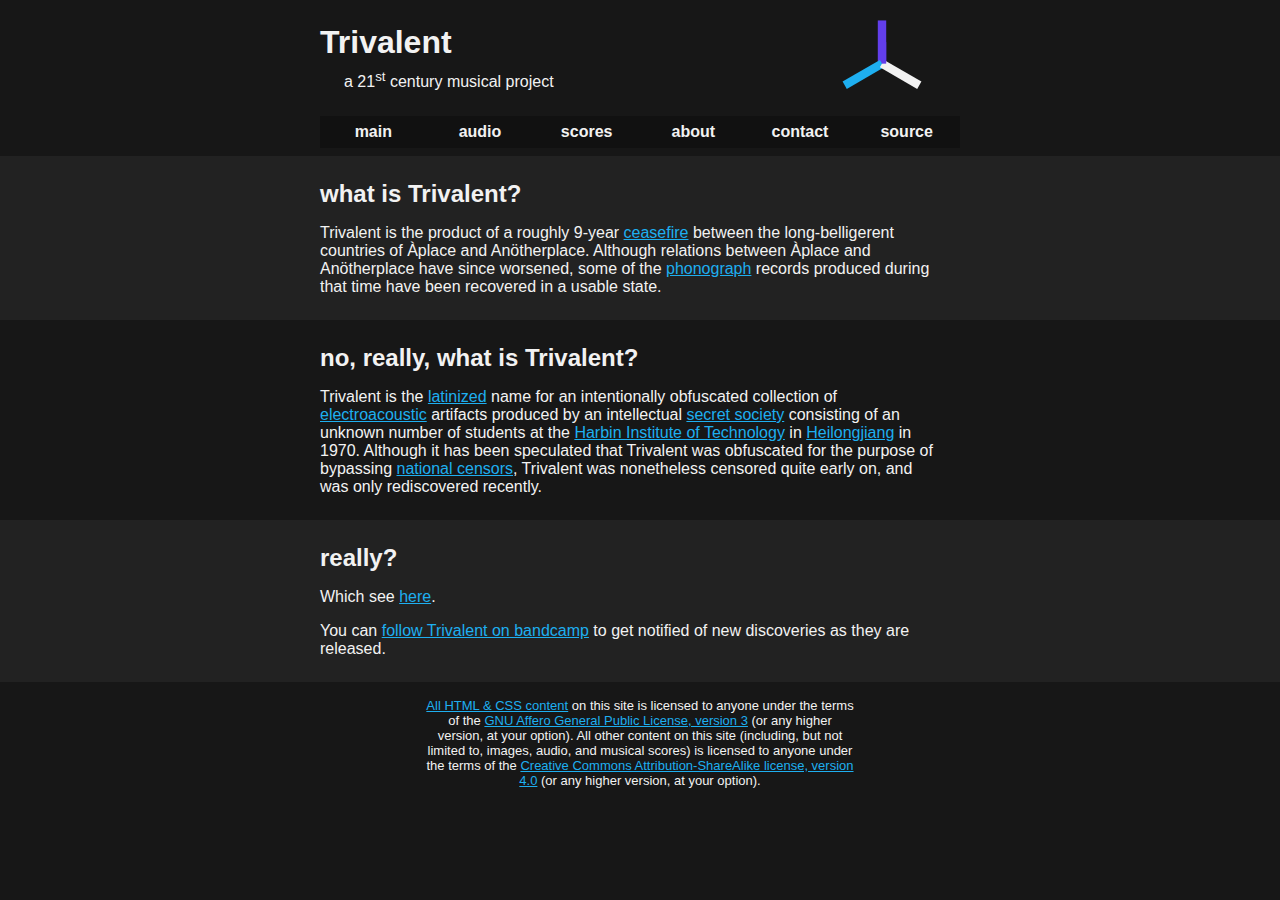
<file: index.html>
<!DOCTYPE html>
<!--
This file is part of trivalent_website.

trivalent_website is free software: you can redistribute it and/or modify it
under the terms of the GNU Affero General Public License as published by the
Free Software Foundation, either version 3 of the License, or (at your option)
any later version.

trivalent_website is distributed in the hope that it will be useful, but
WITHOUT ANY WARRANTY; without even the implied warranty of MERCHANTABILITY or
FITNESS FOR A PARTICULAR PURPOSE.  See the GNU Affero General Public License
for more details.

You should have received a copy of the GNU Affero General Public License along
with trivalent_website.  If not, see <https://www.gnu.org/licenses/>.
-->

<html dir="ltr" lang="en">
  <head>
    <meta charset="UTF-8" />
    <title>Trivalent</title>
    <meta name="viewport" content="width=device-width,initial-scale=1" />
    <meta name="description" content="home of the Trivalent musical project" />
    <meta name="theme-color" content="#171717" />

    <link href="./style.css" rel="stylesheet" />
    <link rel="icon" type="image/png" href="./img/favicon.png" />
  </head>

  <body>
    <div class="section">
      <div class="inner-section">
        <header id="main-header">
          <div id="header-div">
            <h1>Trivalent</h1>

            <p class="subheader">a 21<sup>st</sup> century musical project</p>
          </div>

          <div id="main-logo-container">
            <img
              src="./img/Trivalent_logo.svg"
              id="main-logo"
              alt="Trivalent logo"
              title="Trivalent logo; CC BY-SA 4.0+ licensed"
            />
          </div>
        </header>

        <nav>
          <ol class="navlist">
            <li><span class="non-link">main</span></li>
            <li><a href="./audio.html">audio</a></li>
            <li><a href="./scores.html">scores</a></li>
            <li><a href="./about.html">about</a></li>
            <li><a href="./contact.html">contact</a></li>
            <li>
              <a href="https://github.com/AugmentedFifth/trivalent_website"
                >source</a
              >
            </li>
          </ol>
        </nav>
      </div>
    </div>

    <main>
      <div class="section">
        <div class="inner-section">
          <h2>what is Trivalent?</h2>

          <p>
            Trivalent is the product of a roughly 9-year
            <a href="https://en.wikipedia.org/wiki/Ceasefire">ceasefire</a>
            between the long-belligerent countries of &Agrave;place and
            An&ouml;therplace. Although relations between &Agrave;place and
            An&ouml;therplace have since worsened, some of the
            <a href="https://en.wikipedia.org/wiki/Phonograph">phonograph</a>
            records produced during that time have been recovered in a usable
            state.
          </p>
        </div>
      </div>

      <div class="section">
        <div class="inner-section">
          <h2>no, really, what is Trivalent?</h2>

          <p>
            Trivalent is the
            <a href="https://en.wikipedia.org/wiki/Latinisation_of_names"
              >latinized</a
            >
            name for an intentionally obfuscated collection of
            <a href="https://en.wikipedia.org/wiki/Electroacoustic_music"
              >electroacoustic</a
            >
            artifacts produced by an intellectual
            <a href="https://en.wikipedia.org/wiki/Secret_society"
              >secret society</a
            >
            consisting of an unknown number of students at the
            <a
              href="https://en.wikipedia.org/wiki/Harbin_Institute_of_Technology"
              >Harbin Institute of Technology</a
            >
            in
            <a href="https://en.wikipedia.org/wiki/Heilongjiang"
              >Heilongjiang</a
            >
            in 1970. Although it has been speculated that Trivalent was
            obfuscated for the purpose of bypassing
            <a href="https://en.wikipedia.org/wiki/Political_censorship"
              >national censors</a
            >, Trivalent was nonetheless censored quite early on, and was only
            rediscovered recently.
          </p>
        </div>
      </div>

      <div class="section">
        <div class="inner-section">
          <h2>really?</h2>

          <p>Which see <a href="./about.html">here</a>.</p>

          <p>
            You can <a href="https://trivalent.bandcamp.com/follow_me">follow
            Trivalent on bandcamp</a> to get notified of new discoveries as
            they are released.
          </p>
        </div>
      </div>
    </main>

    <footer>
      <a href="https://github.com/AugmentedFifth/trivalent_website"
        >All HTML &amp; CSS content</a
      >
      on this site is licensed to anyone under the terms of the
      <a href="https://www.gnu.org/licenses/agpl-3.0.en.html"
        >GNU Affero General Public License, version 3</a
      >
      (or any higher version, at your option). All other content on this site
      (including, but not limited to, images, audio, and musical scores) is
      licensed to anyone under the terms of the
      <a href="https://creativecommons.org/licenses/by-sa/4.0/"
        >Creative Commons Attribution-ShareAlike license, version 4.0</a
      >
      (or any higher version, at your option).
    </footer>
  </body>
</html>
</file>
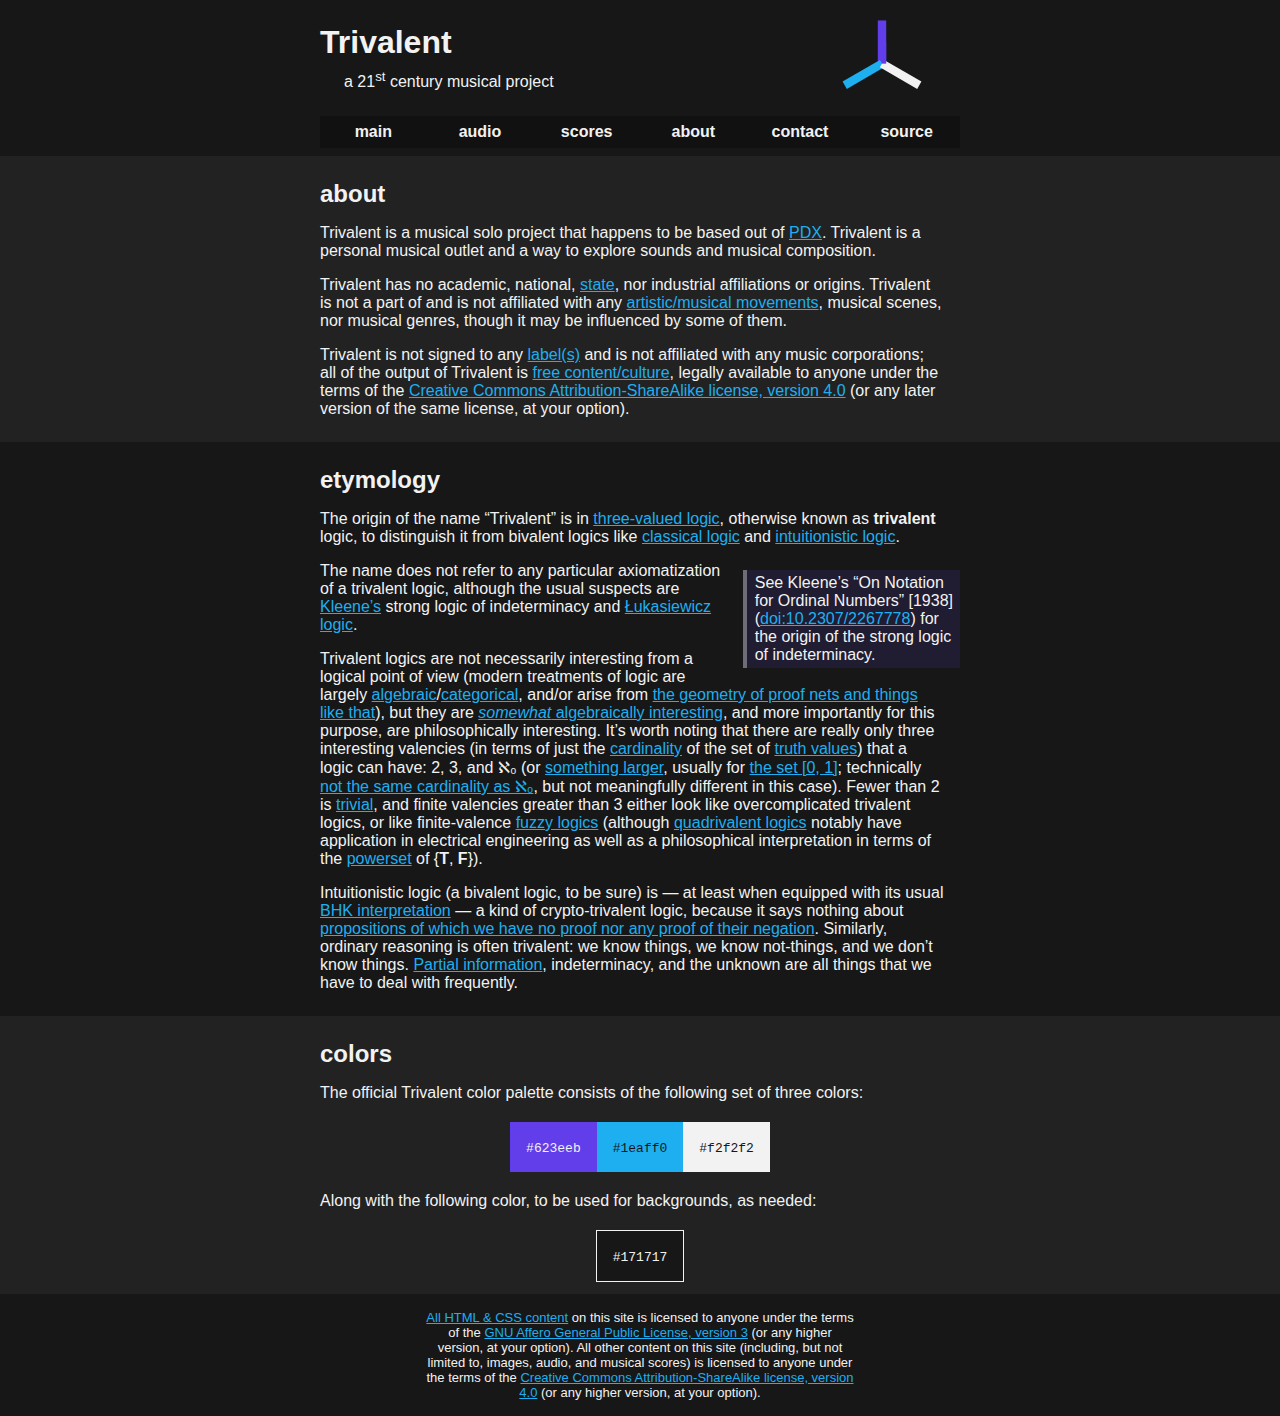
<file: about.html>
<!DOCTYPE html>
<!--
This file is part of trivalent_website.

trivalent_website is free software: you can redistribute it and/or modify it
under the terms of the GNU Affero General Public License as published by the
Free Software Foundation, either version 3 of the License, or (at your option)
any later version.

trivalent_website is distributed in the hope that it will be useful, but
WITHOUT ANY WARRANTY; without even the implied warranty of MERCHANTABILITY or
FITNESS FOR A PARTICULAR PURPOSE.  See the GNU Affero General Public License
for more details.

You should have received a copy of the GNU Affero General Public License along
with trivalent_website.  If not, see <https://www.gnu.org/licenses/>.
-->

<html dir="ltr" lang="en">
  <head>
    <meta charset="UTF-8" />
    <title>Trivalent | about</title>
    <meta name="viewport" content="width=device-width,initial-scale=1" />
    <meta
      name="description"
      content="home of the Trivalent musical project | about"
    />
    <meta name="theme-color" content="#171717" />

    <link href="./style.css" rel="stylesheet" />
    <link rel="icon" type="image/png" href="./img/favicon.png" />
  </head>

  <body>
    <div class="section">
      <div class="inner-section">
        <header id="main-header">
          <div id="header-div">
            <h1>Trivalent</h1>

            <p class="subheader">a 21<sup>st</sup> century musical project</p>
          </div>

          <div id="main-logo-container">
            <img
              src="./img/Trivalent_logo.svg"
              id="main-logo"
              alt="Trivalent logo"
              title="Trivalent logo; CC BY-SA 4.0+ licensed"
            />
          </div>
        </header>

        <nav>
          <ol class="navlist">
            <li><a href="./index.html">main</a></li>
            <li><a href="./audio.html">audio</a></li>
            <li><a href="./scores.html">scores</a></li>
            <li><span class="non-link">about</span></li>
            <li><a href="./contact.html">contact</a></li>
            <li>
              <a href="https://github.com/AugmentedFifth/trivalent_website"
                >source</a
              >
            </li>
          </ol>
        </nav>
      </div>
    </div>

    <main>
      <div class="section">
        <div class="inner-section">
          <h2>about</h2>

          <p>
            Trivalent is a musical solo project that happens to be based out of
            <a href="https://en.wikipedia.org/wiki/Portland,_Oregon">PDX</a>.
            Trivalent is a personal musical outlet and a way to explore sounds
            and musical composition.
          </p>

          <p>
            Trivalent has no academic, national,
            <a href="https://en.wikipedia.org/wiki/State_(polity)">state</a>,
            nor industrial affiliations or origins. Trivalent is not a part of
            and is not affiliated with any
            <a href="https://en.wikipedia.org/wiki/Art_movement"
              >artistic/musical movements</a
            >, musical scenes, nor musical genres, though it may be influenced
            by some of them.
          </p>

          <p>
            Trivalent is not signed to any
            <a href="https://en.wikipedia.org/wiki/Record_label">label(s)</a>
            and is not affiliated with any music corporations; all of the output
            of Trivalent is
            <a href="https://en.wikipedia.org/wiki/Free_content"
              >free content/culture</a
            >, legally available to anyone under the terms of the
            <a href="https://creativecommons.org/licenses/by-sa/4.0/"
              >Creative Commons Attribution-ShareAlike license, version 4.0</a
            >
            (or any later version of the same license, at your option).
          </p>
        </div>
      </div>

      <div class="section">
        <div class="inner-section">
          <h2>etymology</h2>

          <p>
            The origin of the name &ldquo;Trivalent&rdquo; is in
            <a href="https://en.wikipedia.org/wiki/Three-valued_logic"
              >three-valued logic</a
            >, otherwise known as <strong>trivalent</strong> logic, to
            distinguish it from bivalent logics like
            <a href="https://en.wikipedia.org/wiki/Classical_logic"
              >classical logic</a
            >
            and
            <a href="https://en.wikipedia.org/wiki/Intuitionistic_logic"
              >intuitionistic logic</a
            >.
          </p>
          <aside>
            <p>
              See Kleene&rsquo;s &ldquo;On Notation for Ordinal Numbers&rdquo;
              [1938] (<a href="https://doi.org/10.2307/2267778"
                >doi:10.2307/2267778</a
              >) for the origin of the strong logic of indeterminacy.
            </p>
          </aside>
          <p>
            The name does not refer to any particular axiomatization of a
            trivalent logic, although the usual suspects are
            <a href="https://en.wikipedia.org/wiki/Stephen_Cole_Kleene"
              >Kleene&rsquo;s</a
            >
            strong logic of indeterminacy and
            <a href="https://en.wikipedia.org/wiki/%C5%81ukasiewicz_logic"
              >&#x141;ukasiewicz logic</a
            >.
          </p>

          <p>
            Trivalent logics are not necessarily interesting from a logical
            point of view (modern treatments of logic are largely
            <a href="https://en.wikipedia.org/wiki/Algebraic_structure"
              >algebraic</a
            >/<a href="https://en.wikipedia.org/wiki/Category_theory"
              >categorical</a
            >, and/or arise from
            <a href="https://doi.org/10.1017/S096012950100336X"
              >the geometry of proof nets and things like that</a
            >), but they are
            <a
              href="https://en.wikipedia.org/wiki/De_Morgan_algebra#Kleene_algebra"
              ><em>somewhat</em> algebraically interesting</a
            >, and more importantly for this purpose, are philosophically
            interesting. It&rsquo;s worth noting that there are really only
            three interesting valencies (in terms of just the
            <a href="https://en.wikipedia.org/wiki/Cardinality">cardinality</a>
            of the set of
            <a href="https://en.wikipedia.org/wiki/Truth_value">truth values</a
            >) that a logic can have: 2, 3, and &#x2135;&#x2080; (or
            <a href="https://en.wikipedia.org/wiki/Cardinality_of_the_continuum"
              >something larger</a
            >, usually for
            <a href="https://en.wikipedia.org/wiki/Interval_(mathematics)"
              >the set [0,&nbsp;1]</a
            >; technically
            <a href="https://en.wikipedia.org/wiki/Cantor%27s_diagonal_argument"
              >not the same cardinality as &#x2135;&#x2080;</a
            >, but not meaningfully different in this case). Fewer than 2 is
            <a href="https://en.wikipedia.org/wiki/Trivialism">trivial</a>, and
            finite valencies greater than 3 either look like overcomplicated
            trivalent logics, or like finite-valence
            <a href="https://en.wikipedia.org/wiki/Fuzzy_logic">fuzzy logics</a>
            (although
            <a href="https://en.wikipedia.org/wiki/Four-valued_logic"
              >quadrivalent logics</a
            >
            notably have application in electrical engineering as well as a
            philosophical interpretation in terms of the
            <a href="https://en.wikipedia.org/wiki/Power_set">powerset</a> of
            {<b>T</b>,&nbsp;<b>F</b>}).
          </p>

          <p>
            Intuitionistic logic (a bivalent logic, to be sure) is &mdash; at
            least when equipped with its usual
            <a
              href="https://en.wikipedia.org/wiki/Brouwer%E2%80%93Heyting%E2%80%93Kolmogorov_interpretation"
              >BHK interpretation</a
            >
            &mdash; a kind of crypto-trivalent logic, because it says nothing
            about
            <a href="https://en.wikipedia.org/wiki/Law_of_excluded_middle"
              >propositions of which we have no proof nor any proof of their
              negation</a
            >. Similarly, ordinary reasoning is often trivalent: we know things,
            we know not-things, and we don&rsquo;t know things.
            <a href="https://en.wikipedia.org/wiki/Complete_information"
              >Partial information</a
            >, indeterminacy, and the unknown are all things that we have to
            deal with frequently.
          </p>
        </div>
      </div>

      <div class="section">
        <div class="inner-section">
          <h2>colors</h2>

          <p>
            The official Trivalent color palette consists of the following set
            of three colors:
          </p>

          <ul class="swatch-list">
            <li>
              <div id="swatch-1" class="swatch">
                <code>#623eeb</code>
              </div>
            </li>
            <li>
              <div id="swatch-2" class="swatch">
                <code>#1eaff0</code>
              </div>
            </li>
            <li>
              <div id="swatch-3" class="swatch">
                <code>#f2f2f2</code>
              </div>
            </li>
          </ul>

          <p>
            Along with the following color, to be used for backgrounds, as
            needed:
          </p>

          <ul class="swatch-list">
            <li>
              <div id="swatch-4" class="swatch">
                <code>#171717</code>
              </div>
            </li>
          </ul>
        </div>
      </div>
    </main>

    <footer>
      <a href="https://github.com/AugmentedFifth/trivalent_website"
        >All HTML &amp; CSS content</a
      >
      on this site is licensed to anyone under the terms of the
      <a href="https://www.gnu.org/licenses/agpl-3.0.en.html"
        >GNU Affero General Public License, version 3</a
      >
      (or any higher version, at your option). All other content on this site
      (including, but not limited to, images, audio, and musical scores) is
      licensed to anyone under the terms of the
      <a href="https://creativecommons.org/licenses/by-sa/4.0/"
        >Creative Commons Attribution-ShareAlike license, version 4.0</a
      >
      (or any higher version, at your option).
    </footer>
  </body>
</html>
</file>
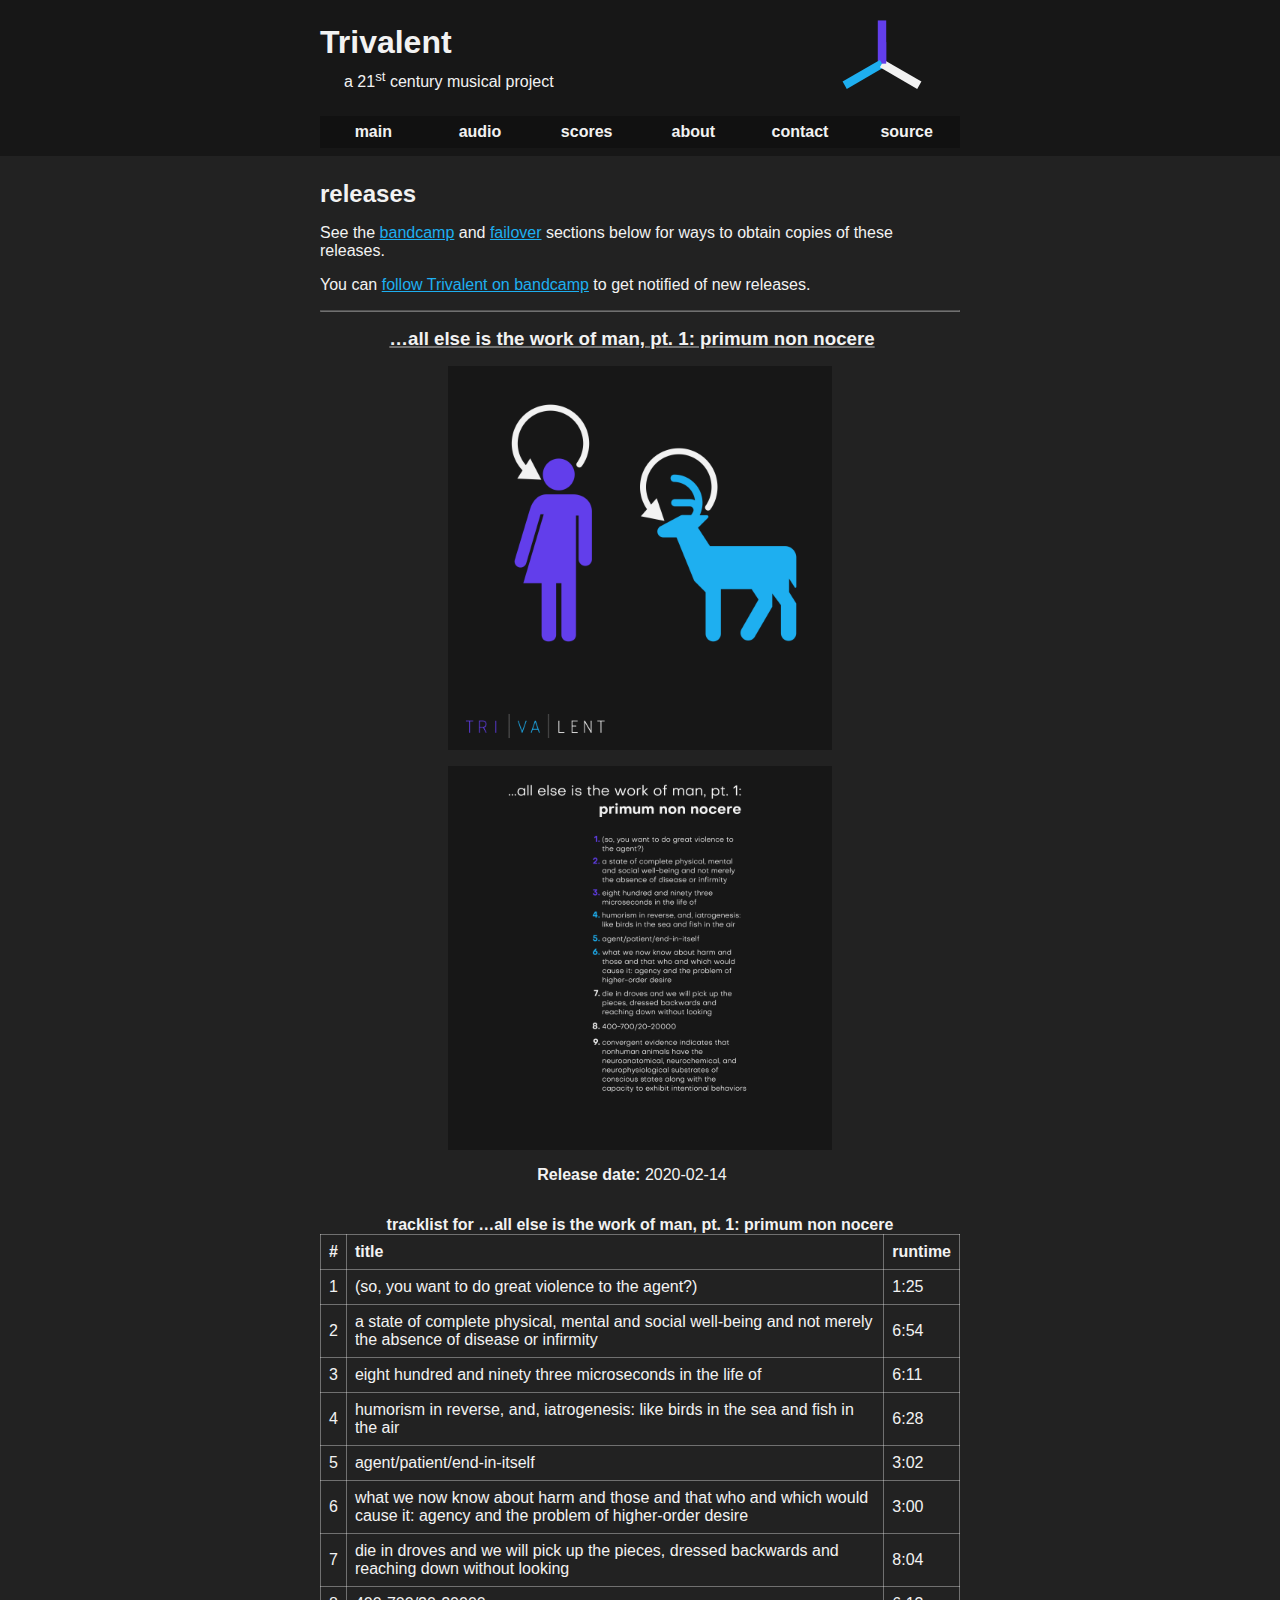
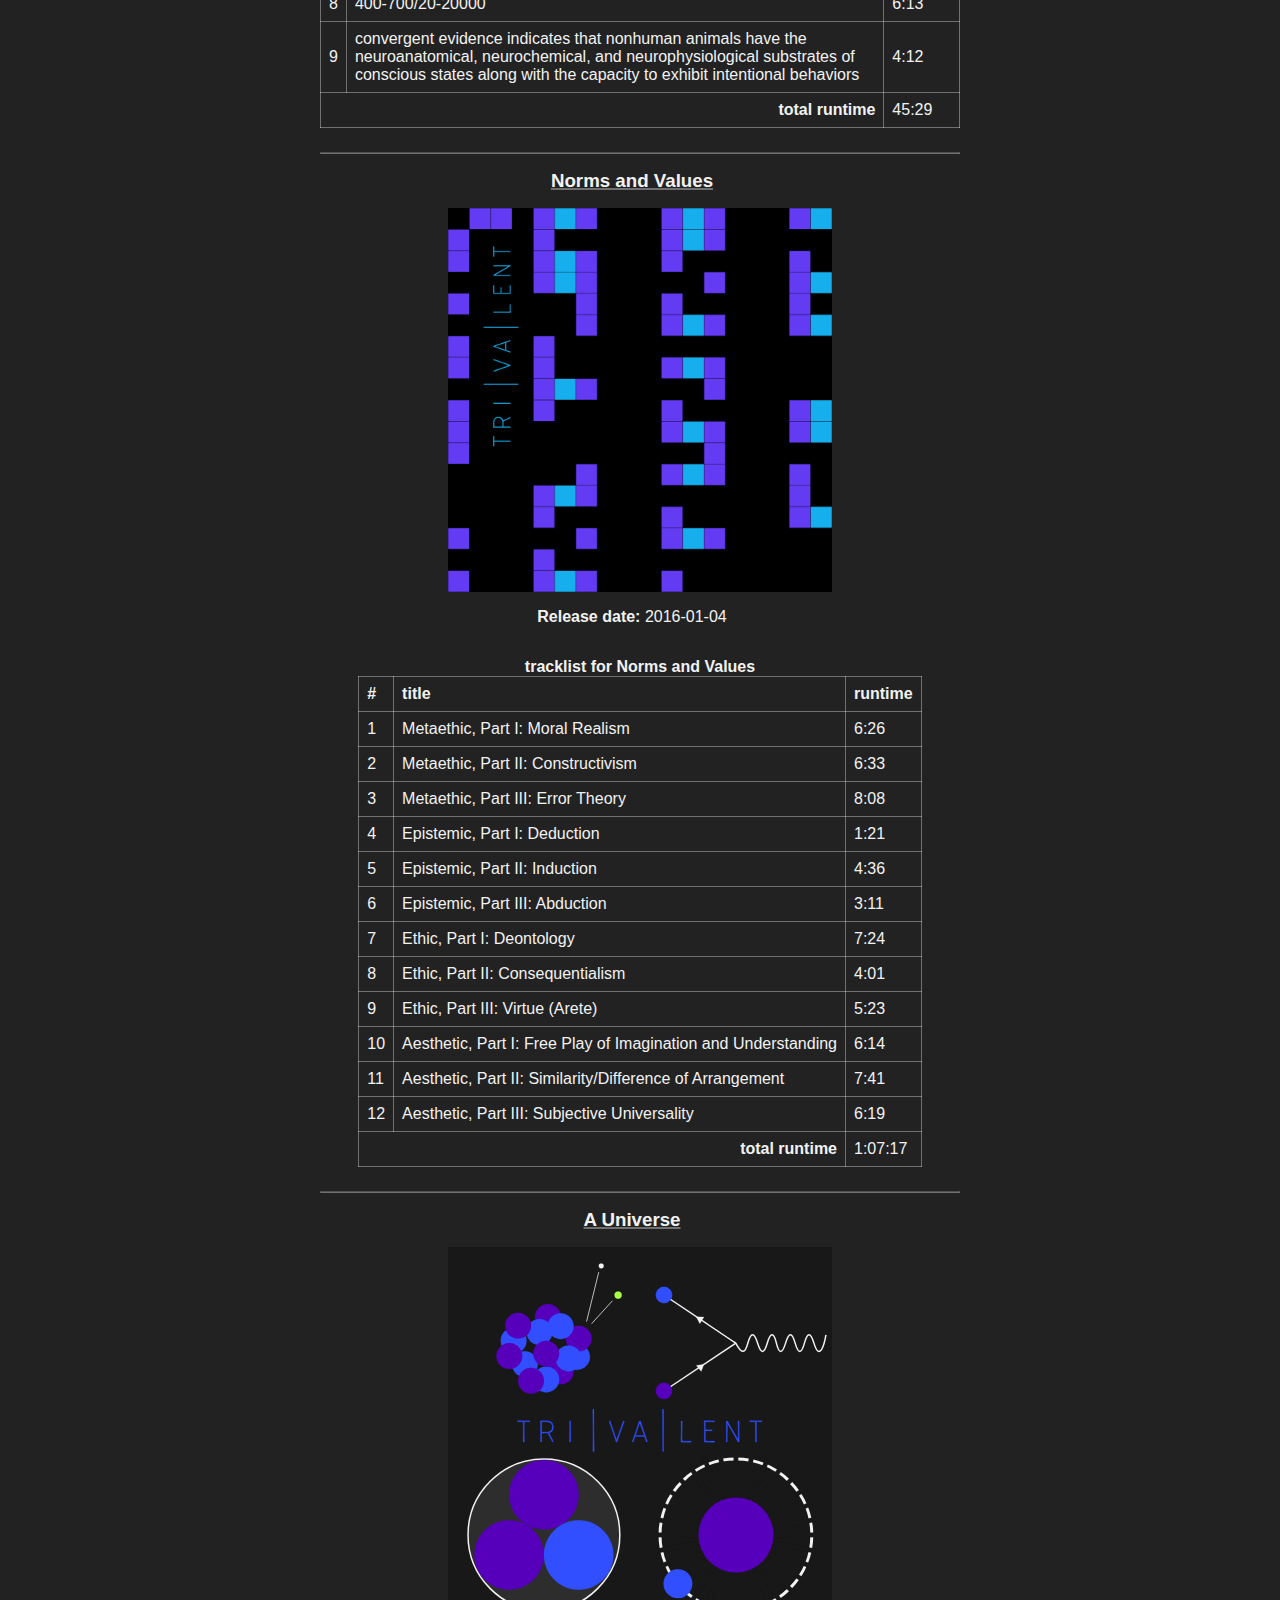
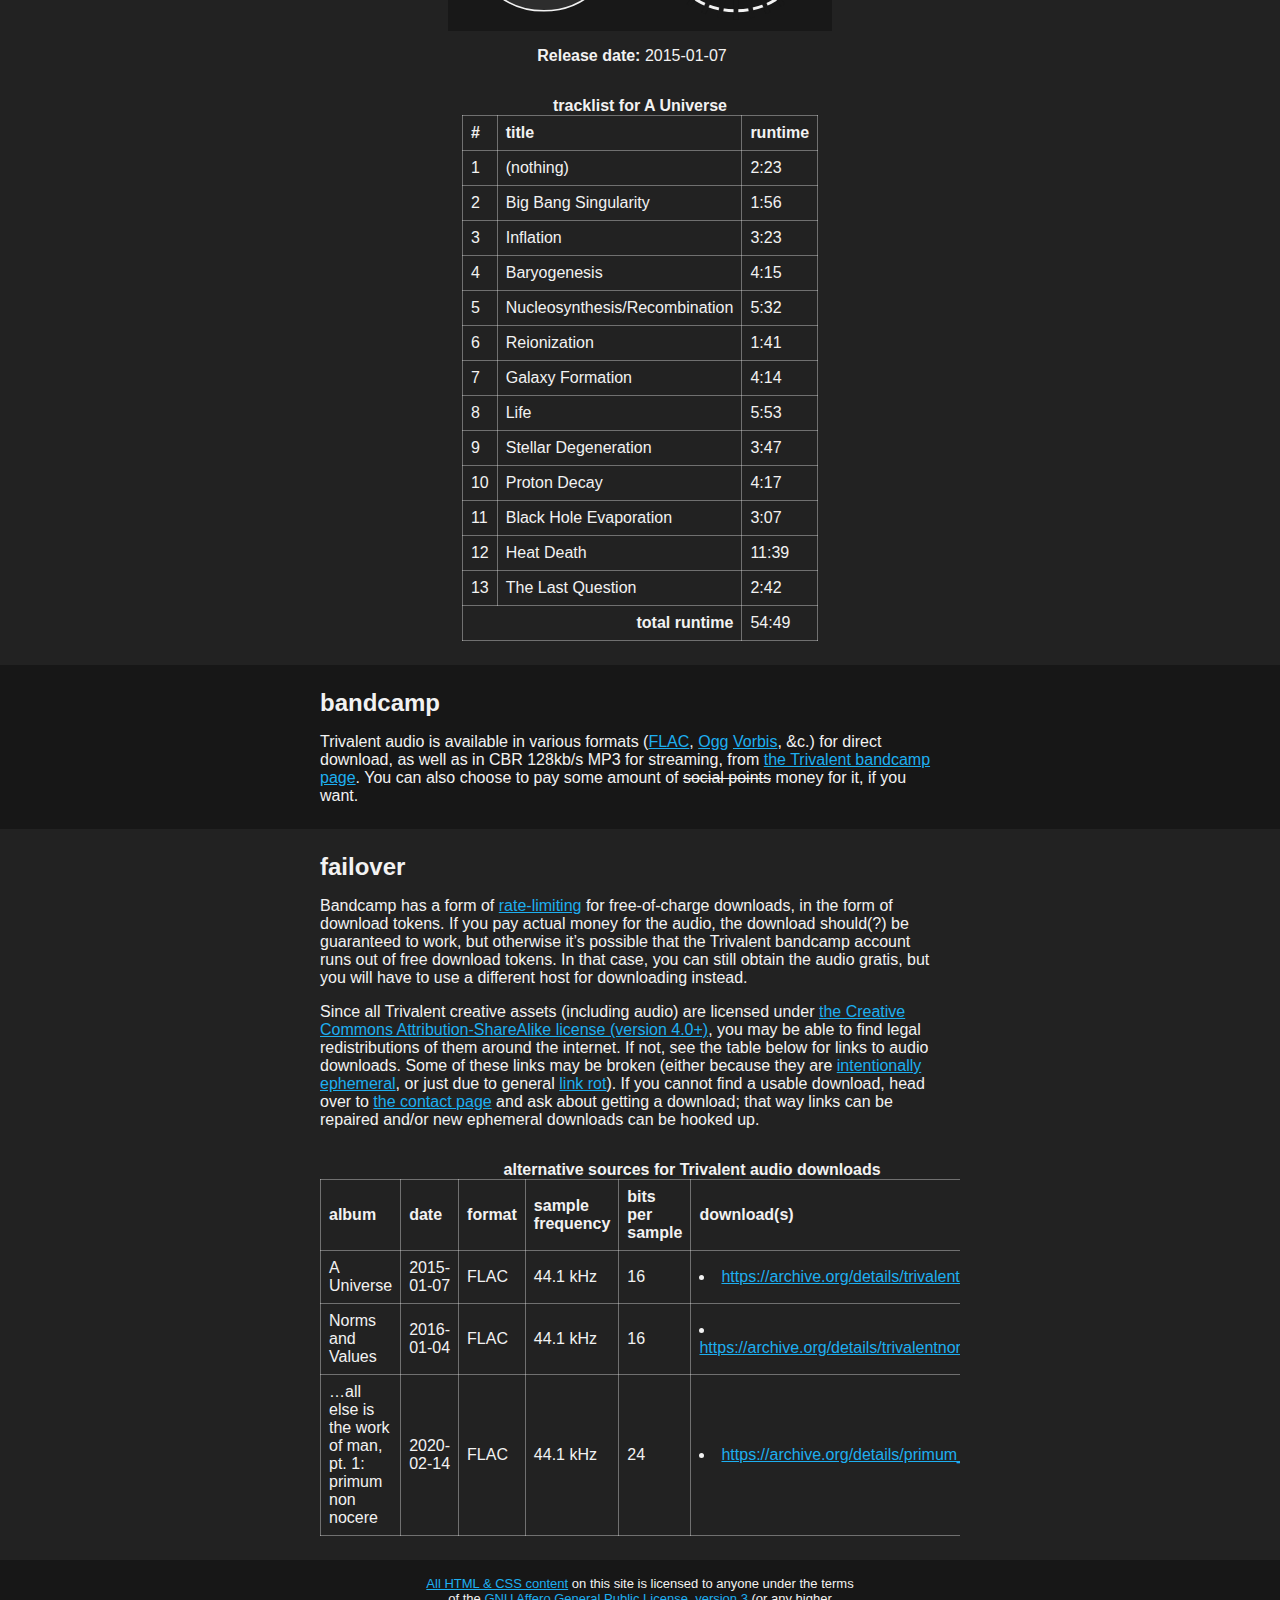
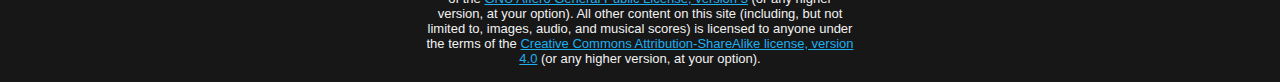
<file: audio.html>
<!DOCTYPE html>
<!--
This file is part of trivalent_website.

trivalent_website is free software: you can redistribute it and/or modify it
under the terms of the GNU Affero General Public License as published by the
Free Software Foundation, either version 3 of the License, or (at your option)
any later version.

trivalent_website is distributed in the hope that it will be useful, but
WITHOUT ANY WARRANTY; without even the implied warranty of MERCHANTABILITY or
FITNESS FOR A PARTICULAR PURPOSE.  See the GNU Affero General Public License
for more details.

You should have received a copy of the GNU Affero General Public License along
with trivalent_website.  If not, see <https://www.gnu.org/licenses/>.
-->

<html dir="ltr" lang="en">
  <head>
    <meta charset="UTF-8" />
    <title>Trivalent | audio</title>
    <meta name="viewport" content="width=device-width,initial-scale=1" />
    <meta
      name="description"
      content="home of the Trivalent musical project | audio"
    />
    <meta name="theme-color" content="#171717" />

    <link href="./style.css" rel="stylesheet" />
    <link rel="icon" type="image/png" href="./img/favicon.png" />
  </head>

  <body>
    <div class="section">
      <div class="inner-section">
        <header id="main-header">
          <div id="header-div">
            <h1>Trivalent</h1>

            <p class="subheader">a 21<sup>st</sup> century musical project</p>
          </div>

          <div id="main-logo-container">
            <img
              src="./img/Trivalent_logo.svg"
              id="main-logo"
              alt="Trivalent logo"
              title="Trivalent logo; CC BY-SA 4.0+ licensed"
            />
          </div>
        </header>

        <nav>
          <ol class="navlist">
            <li><a href="./index.html">main</a></li>
            <li><span class="non-link">audio</span></li>
            <li><a href="./scores.html">scores</a></li>
            <li><a href="./about.html">about</a></li>
            <li><a href="./contact.html">contact</a></li>
            <li>
              <a href="https://github.com/AugmentedFifth/trivalent_website"
                >source</a
              >
            </li>
          </ol>
        </nav>
      </div>
    </div>

    <main>
      <div class="section">
        <div class="inner-section">
          <h2>releases</h2>

          <p>
            See the <a href="#bandcamp">bandcamp</a> and
            <a href="#failover">failover</a> sections below for ways to obtain
            copies of these releases.
          </p>

          <p>
            You can
            <a href="https://trivalent.bandcamp.com/follow_me"
              >follow Trivalent on bandcamp</a
            >
            to get notified of new releases.
          </p>

          <hr />

          <h3 class="text-centering">
            &hellip;all else is the work of man, pt. 1: primum non nocere
          </h3>

          <div class="centering flex-vert">
            <img
              src="./img/primum_non_nocere.png"
              class="album-art"
              alt="…all else is the work of man, pt. 1: primum non nocere cover art (obverse)"
              title="…all else is the work of man, pt. 1: primum non nocere cover art (obverse); CC BY-SA 4.0+ licensed"
            />

            <img
              src="./img/primum_non_nocere-reverse.png"
              class="album-art"
              alt="…all else is the work of man, pt. 1: primum non nocere cover art (reverse)"
              title="…all else is the work of man, pt. 1: primum non nocere cover art (reverse); CC BY-SA 4.0+ licensed"
            />

            <p><strong>Release date:</strong> 2020-02-14</p>

            <div class="table-wrapper">
              <table>
                <caption>
                  tracklist for …all else is the work of man, pt. 1: primum non
                  nocere
                </caption>

                <thead>
                  <tr>
                    <th scope="col">#</th>
                    <th scope="col">title</th>
                    <th scope="col">runtime</th>
                  </tr>
                </thead>

                <tbody>
                  <tr>
                    <td>1</td>
                    <td>(so, you want to do great violence to the agent?)</td>
                    <td>1:25</td>
                  </tr>
                  <tr>
                    <td>2</td>
                    <td>
                      a state of complete physical, mental and social well-being
                      and not merely the absence of disease or infirmity
                    </td>
                    <td>6:54</td>
                  </tr>
                  <tr>
                    <td>3</td>
                    <td>
                      eight hundred and ninety three microseconds in the life of
                    </td>
                    <td>6:11</td>
                  </tr>
                  <tr>
                    <td>4</td>
                    <td>
                      humorism in reverse, and, iatrogenesis: like birds in the
                      sea and fish in the air
                    </td>
                    <td>6:28</td>
                  </tr>
                  <tr>
                    <td>5</td>
                    <td>agent/patient/end-in-itself</td>
                    <td>3:02</td>
                  </tr>
                  <tr>
                    <td>6</td>
                    <td>
                      what we now know about harm and those and that who and
                      which would cause it: agency and the problem of
                      higher-order desire
                    </td>
                    <td>3:00</td>
                  </tr>
                  <tr>
                    <td>7</td>
                    <td>
                      die in droves and we will pick up the pieces, dressed
                      backwards and reaching down without looking
                    </td>
                    <td>8:04</td>
                  </tr>
                  <tr>
                    <td>8</td>
                    <td>400-700/20-20000</td>
                    <td>6:13</td>
                  </tr>
                  <tr>
                    <td>9</td>
                    <td>
                      convergent evidence indicates that nonhuman animals have
                      the neuroanatomical, neurochemical, and neurophysiological
                      substrates of conscious states along with the capacity to
                      exhibit intentional behaviors
                    </td>
                    <td>4:12</td>
                  </tr>
                </tbody>

                <tfoot>
                  <tr>
                    <th scope="row" colspan="2" class="total">total runtime</th>
                    <td>45:29</td>
                  </tr>
                </tfoot>
              </table>
            </div>
          </div>

          <hr />

          <h3 class="text-centering">Norms and Values</h3>

          <div class="centering flex-vert">
            <img
              src="./img/Norms_and_Values.png"
              class="album-art"
              alt="Norms and Values cover art"
              title="Norms and Values cover art; CC BY-SA 4.0+ licensed"
            />

            <p><strong>Release date:</strong> 2016-01-04</p>

            <div class="table-wrapper">
              <table>
                <caption>
                  tracklist for Norms and Values
                </caption>

                <thead>
                  <tr>
                    <th scope="col">#</th>
                    <th scope="col">title</th>
                    <th scope="col">runtime</th>
                  </tr>
                </thead>

                <tbody>
                  <tr>
                    <td>1</td>
                    <td>Metaethic, Part I: Moral Realism</td>
                    <td>6:26</td>
                  </tr>
                  <tr>
                    <td>2</td>
                    <td>Metaethic, Part II: Constructivism</td>
                    <td>6:33</td>
                  </tr>
                  <tr>
                    <td>3</td>
                    <td>Metaethic, Part III: Error Theory</td>
                    <td>8:08</td>
                  </tr>
                  <tr>
                    <td>4</td>
                    <td>Epistemic, Part I: Deduction</td>
                    <td>1:21</td>
                  </tr>
                  <tr>
                    <td>5</td>
                    <td>Epistemic, Part II: Induction</td>
                    <td>4:36</td>
                  </tr>
                  <tr>
                    <td>6</td>
                    <td>Epistemic, Part III: Abduction</td>
                    <td>3:11</td>
                  </tr>
                  <tr>
                    <td>7</td>
                    <td>Ethic, Part I: Deontology</td>
                    <td>7:24</td>
                  </tr>
                  <tr>
                    <td>8</td>
                    <td>Ethic, Part II: Consequentialism</td>
                    <td>4:01</td>
                  </tr>
                  <tr>
                    <td>9</td>
                    <td>Ethic, Part III: Virtue (Arete)</td>
                    <td>5:23</td>
                  </tr>
                  <tr>
                    <td>10</td>
                    <td>
                      Aesthetic, Part I: Free Play of Imagination and
                      Understanding
                    </td>
                    <td>6:14</td>
                  </tr>
                  <tr>
                    <td>11</td>
                    <td>
                      Aesthetic, Part II: Similarity/Difference of Arrangement
                    </td>
                    <td>7:41</td>
                  </tr>
                  <tr>
                    <td>12</td>
                    <td>Aesthetic, Part III: Subjective Universality</td>
                    <td>6:19</td>
                  </tr>
                </tbody>

                <tfoot>
                  <tr>
                    <th scope="row" colspan="2" class="total">total runtime</th>
                    <td>1:07:17</td>
                  </tr>
                </tfoot>
              </table>
            </div>
          </div>

          <hr />

          <h3 class="text-centering">A Universe</h3>

          <div class="centering flex-vert">
            <img
              src="./img/A_Universe.svg"
              class="album-art"
              alt="A Universe cover art"
              title="A Universe cover art; CC BY-SA 4.0+ licensed"
            />

            <p><strong>Release date:</strong> 2015-01-07</p>

            <div class="table-wrapper">
              <table>
                <caption>
                  tracklist for A Universe
                </caption>

                <thead>
                  <tr>
                    <th scope="col">#</th>
                    <th scope="col">title</th>
                    <th scope="col">runtime</th>
                  </tr>
                </thead>

                <tbody>
                  <tr>
                    <td>1</td>
                    <td>(nothing)</td>
                    <td>2:23</td>
                  </tr>
                  <tr>
                    <td>2</td>
                    <td>Big Bang Singularity</td>
                    <td>1:56</td>
                  </tr>
                  <tr>
                    <td>3</td>
                    <td>Inflation</td>
                    <td>3:23</td>
                  </tr>
                  <tr>
                    <td>4</td>
                    <td>Baryogenesis</td>
                    <td>4:15</td>
                  </tr>
                  <tr>
                    <td>5</td>
                    <td>Nucleosynthesis/Recombination</td>
                    <td>5:32</td>
                  </tr>
                  <tr>
                    <td>6</td>
                    <td>Reionization</td>
                    <td>1:41</td>
                  </tr>
                  <tr>
                    <td>7</td>
                    <td>Galaxy Formation</td>
                    <td>4:14</td>
                  </tr>
                  <tr>
                    <td>8</td>
                    <td>Life</td>
                    <td>5:53</td>
                  </tr>
                  <tr>
                    <td>9</td>
                    <td>Stellar Degeneration</td>
                    <td>3:47</td>
                  </tr>
                  <tr>
                    <td>10</td>
                    <td>Proton Decay</td>
                    <td>4:17</td>
                  </tr>
                  <tr>
                    <td>11</td>
                    <td>Black Hole Evaporation</td>
                    <td>3:07</td>
                  </tr>
                  <tr>
                    <td>12</td>
                    <td>Heat Death</td>
                    <td>11:39</td>
                  </tr>
                  <tr>
                    <td>13</td>
                    <td>The Last Question</td>
                    <td>2:42</td>
                  </tr>
                </tbody>

                <tfoot>
                  <tr>
                    <th scope="row" colspan="2" class="total">total runtime</th>
                    <td>54:49</td>
                  </tr>
                </tfoot>
              </table>
            </div>
          </div>
        </div>
      </div>

      <div class="section">
        <div class="inner-section">
          <h2 id="bandcamp">bandcamp</h2>

          <p>
            Trivalent audio is available in various formats (<a
              href="https://en.wikipedia.org/wiki/FLAC"
              >FLAC</a
            >, <a href="https://en.wikipedia.org/wiki/Ogg">Ogg</a>
            <a href="https://en.wikipedia.org/wiki/Vorbis">Vorbis</a>, &amp;c.)
            for direct download, as well as in CBR 128kb/s MP3 for streaming,
            from
            <a href="https://trivalent.bandcamp.com/"
              >the Trivalent bandcamp page</a
            >. You can also choose to pay some amount of
            <del>social points</del> money for it, if you want.
          </p>
        </div>
      </div>

      <div class="section">
        <div class="inner-section">
          <h2 id="failover">failover</h2>

          <p>
            Bandcamp has a form of
            <a href="https://en.wikipedia.org/wiki/Rate_limiting"
              >rate-limiting</a
            >
            for free-of-charge downloads, in the form of download tokens. If you
            pay actual money for the audio, the download should(?) be guaranteed
            to work, but otherwise it&rsquo;s possible that the Trivalent
            bandcamp account runs out of free download tokens. In that case, you
            can still obtain the audio gratis, but you will have to use a
            different host for downloading instead.
          </p>

          <p>
            Since all Trivalent creative assets (including audio) are licensed
            under
            <a href="https://creativecommons.org/licenses/by-sa/4.0/"
              >the Creative Commons Attribution-ShareAlike license (version
              4.0+)</a
            >, you may be able to find legal redistributions of them around the
            internet. If not, see the table below for links to audio downloads.
            Some of these links may be broken (either because they are
            <a href="https://en.wikipedia.org/wiki/Self-destruct#Data_storage"
              >intentionally ephemeral</a
            >, or just due to general
            <a href="https://en.wikipedia.org/wiki/Link_rot">link rot</a>). If
            you cannot find a usable download, head over to
            <a href="./contact.html">the contact page</a> and ask about getting
            a download; that way links can be repaired and/or new ephemeral
            downloads can be hooked up.
          </p>

          <div class="table-wrapper">
            <table>
              <caption>
                alternative sources for Trivalent audio downloads
              </caption>

              <thead>
                <tr>
                  <th scope="col">album</th>
                  <th scope="col">date</th>
                  <th scope="col">format</th>
                  <th scope="col">sample frequency</th>
                  <th scope="col">bits per sample</th>
                  <th scope="col">download(s)</th>
                </tr>
              </thead>

              <tbody>
                <tr>
                  <td>A Universe</td>
                  <td>2015-01-07</td>
                  <td>FLAC</td>
                  <td>44.1 kHz</td>
                  <td>16</td>
                  <td>
                    <ul>
                      <li>
                        <a href="https://archive.org/details/trivalentauniverse"
                          >https://archive.org/details/trivalentauniverse</a
                        >
                      </li>
                    </ul>
                  </td>
                </tr>
                <tr>
                  <td>Norms and Values</td>
                  <td>2016-01-04</td>
                  <td>FLAC</td>
                  <td>44.1 kHz</td>
                  <td>16</td>
                  <td>
                    <ul>
                      <li>
                        <a
                          href="https://archive.org/details/trivalentnormsandvalues"
                          >https://archive.org/details/trivalentnormsandvalues</a
                        >
                      </li>
                    </ul>
                  </td>
                </tr>
                <tr>
                  <td>
                    …all else is the work of man, pt. 1: primum non nocere
                  </td>
                  <td>2020-02-14</td>
                  <td>FLAC</td>
                  <td>44.1 kHz</td>
                  <td>24</td>
                  <td>
                    <ul>
                      <li>
                        <a href="https://archive.org/details/primum_non_nocere"
                          >https://archive.org/details/primum_non_nocere</a
                        >
                      </li>
                    </ul>
                  </td>
                </tr>
              </tbody>
            </table>
          </div>
        </div>
      </div>
    </main>

    <footer>
      <a href="https://github.com/AugmentedFifth/trivalent_website"
        >All HTML &amp; CSS content</a
      >
      on this site is licensed to anyone under the terms of the
      <a href="https://www.gnu.org/licenses/agpl-3.0.en.html"
        >GNU Affero General Public License, version 3</a
      >
      (or any higher version, at your option). All other content on this site
      (including, but not limited to, images, audio, and musical scores) is
      licensed to anyone under the terms of the
      <a href="https://creativecommons.org/licenses/by-sa/4.0/"
        >Creative Commons Attribution-ShareAlike license, version 4.0</a
      >
      (or any higher version, at your option).
    </footer>
  </body>
</html>
</file>
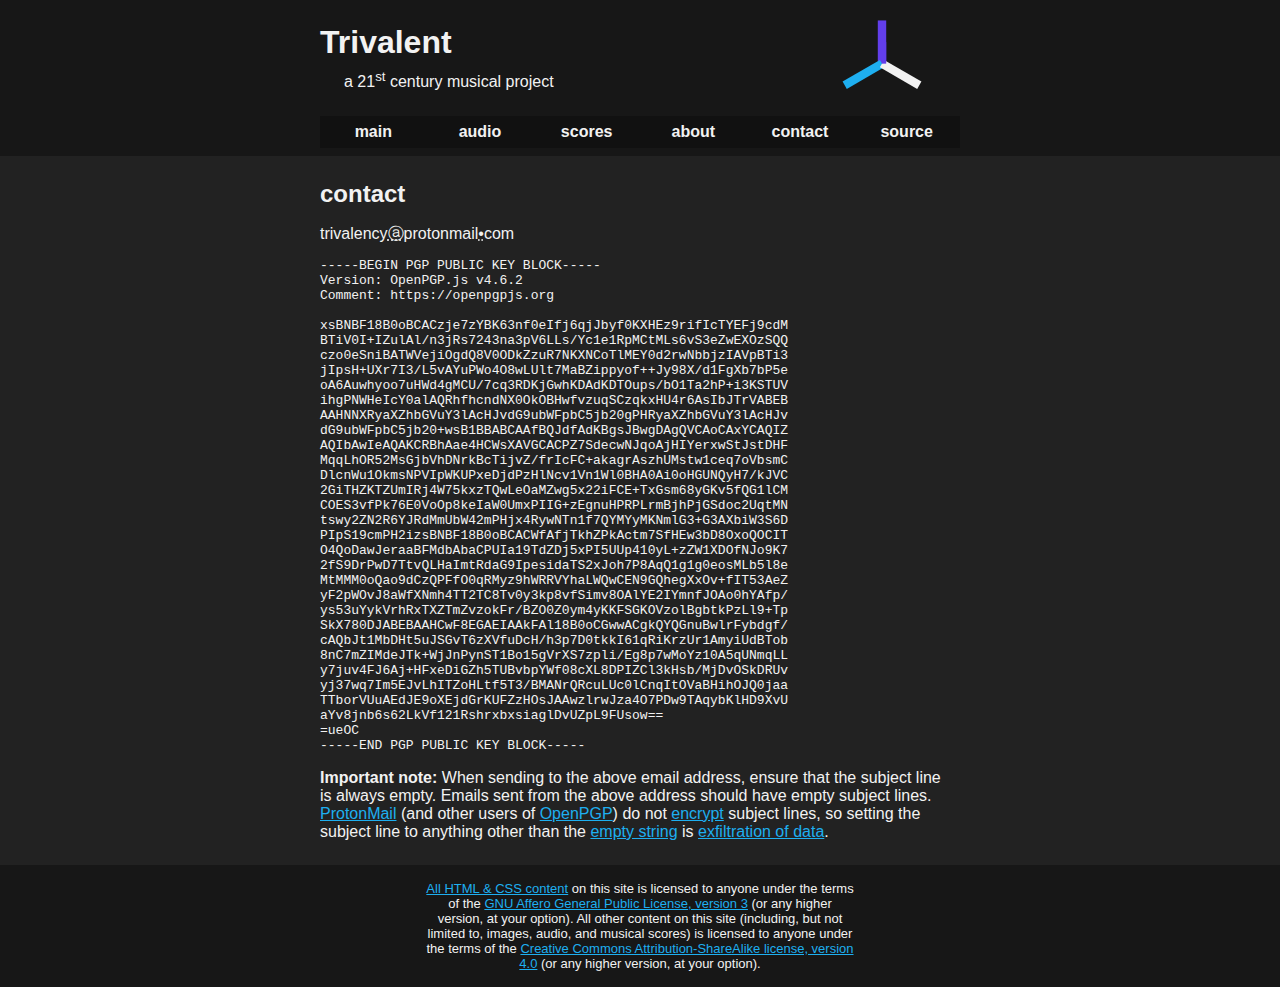
<file: contact.html>
<!DOCTYPE html>
<!--
This file is part of trivalent_website.

trivalent_website is free software: you can redistribute it and/or modify it
under the terms of the GNU Affero General Public License as published by the
Free Software Foundation, either version 3 of the License, or (at your option)
any later version.

trivalent_website is distributed in the hope that it will be useful, but
WITHOUT ANY WARRANTY; without even the implied warranty of MERCHANTABILITY or
FITNESS FOR A PARTICULAR PURPOSE.  See the GNU Affero General Public License
for more details.

You should have received a copy of the GNU Affero General Public License along
with trivalent_website.  If not, see <https://www.gnu.org/licenses/>.
-->

<html dir="ltr" lang="en">
  <head>
    <meta charset="UTF-8" />
    <title>Trivalent | contact</title>
    <meta name="viewport" content="width=device-width,initial-scale=1" />
    <meta
      name="description"
      content="home of the Trivalent musical project | contact"
    />
    <meta name="theme-color" content="#171717" />

    <link href="./style.css" rel="stylesheet" />
    <link rel="icon" type="image/png" href="./img/favicon.png" />
  </head>

  <body>
    <div class="section">
      <div class="inner-section">
        <header id="main-header">
          <div id="header-div">
            <h1>Trivalent</h1>

            <p class="subheader">a 21<sup>st</sup> century musical project</p>
          </div>

          <div id="main-logo-container">
            <img
              src="./img/Trivalent_logo.svg"
              id="main-logo"
              alt="Trivalent logo"
              title="Trivalent logo; CC BY-SA 4.0+ licensed"
            />
          </div>
        </header>

        <nav>
          <ol class="navlist">
            <li><a href="./index.html">main</a></li>
            <li><a href="./audio.html">audio</a></li>
            <li><a href="./scores.html">scores</a></li>
            <li><a href="./about.html">about</a></li>
            <li><span class="non-link">contact</span></li>
            <li>
              <a href="https://github.com/AugmentedFifth/trivalent_website"
                >source</a
              >
            </li>
          </ol>
        </nav>
      </div>
    </div>

    <main>
      <div class="section">
        <div class="inner-section">
          <h2>contact</h2>

          <address>
            trivalency<abbr
              title="to be replaced with an &ldquo;at&rdquo; sign (U+0040)"
              >&#x24D0;</abbr
            >protonmail<abbr
              title="to be replaced with a &ldquo;dot&rdquo;/&ldquo;period&rdquo;/&ldquo;full stop&rdquo; (U+002e)"
              >&#x2022;</abbr
            >com
          </address>

          <pre title="public key for trivalency&#x24D0;protonmail&#x2022;com">
-----BEGIN PGP PUBLIC KEY BLOCK-----
Version: OpenPGP.js v4.6.2
Comment: https://openpgpjs.org

xsBNBF18B0oBCACzje7zYBK63nf0eIfj6qjJbyf0KXHEz9rifIcTYEFj9cdM
BTiV0I+IZulAl/n3jRs7243na3pV6LLs/Yc1e1RpMCtMLs6vS3eZwEXOzSQQ
czo0eSniBATWVejiOgdQ8V0ODkZzuR7NKXNCoTlMEY0d2rwNbbjzIAVpBTi3
jIpsH+UXr7I3/L5vAYuPWo4O8wLUlt7MaBZippyof++Jy98X/d1FgXb7bP5e
oA6Auwhyoo7uHWd4gMCU/7cq3RDKjGwhKDAdKDTOups/bO1Ta2hP+i3KSTUV
ihgPNWHeIcY0alAQRhfhcndNX0OkOBHwfvzuqSCzqkxHU4r6AsIbJTrVABEB
AAHNNXRyaXZhbGVuY3lAcHJvdG9ubWFpbC5jb20gPHRyaXZhbGVuY3lAcHJv
dG9ubWFpbC5jb20+wsB1BBABCAAfBQJdfAdKBgsJBwgDAgQVCAoCAxYCAQIZ
AQIbAwIeAQAKCRBhAae4HCWsXAVGCACPZ7SdecwNJqoAjHIYerxwStJstDHF
MqqLhOR52MsGjbVhDNrkBcTijvZ/frIcFC+akagrAszhUMstw1ceq7oVbsmC
DlcnWu1OkmsNPVIpWKUPxeDjdPzHlNcv1Vn1Wl0BHA0Ai0oHGUNQyH7/kJVC
2GiTHZKTZUmIRj4W75kxzTQwLeOaMZwg5x22iFCE+TxGsm68yGKv5fQG1lCM
COES3vfPk76E0VoOp8keIaW0UmxPIIG+zEgnuHPRPLrmBjhPjGSdoc2UqtMN
tswy2ZN2R6YJRdMmUbW42mPHjx4RywNTn1f7QYMYyMKNmlG3+G3AXbiW3S6D
PIpS19cmPH2izsBNBF18B0oBCACWfAfjTkhZPkActm7SfHEw3bD8OxoQOCIT
O4QoDawJeraaBFMdbAbaCPUIa19TdZDj5xPI5UUp410yL+zZW1XDOfNJo9K7
2fS9DrPwD7TtvQLHaImtRdaG9IpesidaTS2xJoh7P8AqQ1g1g0eosMLb5l8e
MtMMM0oQao9dCzQPFfO0qRMyz9hWRRVYhaLWQwCEN9GQhegXxOv+fIT53AeZ
yF2pWOvJ8aWfXNmh4TT2TC8Tv0y3kp8vfSimv8OAlYE2IYmnfJOAo0hYAfp/
ys53uYykVrhRxTXZTmZvzokFr/BZO0Z0ym4yKKFSGKOVzolBgbtkPzLl9+Tp
SkX780DJABEBAAHCwF8EGAEIAAkFAl18B0oCGwwACgkQYQGnuBwlrFybdgf/
cAQbJt1MbDHt5uJSGvT6zXVfuDcH/h3p7D0tkkI61qRiKrzUr1AmyiUdBTob
8nC7mZIMdeJTk+WjJnPynST1Bo15gVrXS7zpli/Eg8p7wMoYz10A5qUNmqLL
y7juv4FJ6Aj+HFxeDiGZh5TUBvbpYWf08cXL8DPIZCl3kHsb/MjDvOSkDRUv
yj37wq7Im5EJvLhITZoHLtf5T3/BMANrQRcuLUc0lCnqItOVaBHihOJQ0jaa
TTborVUuAEdJE9oXEjdGrKUFZzHOsJAAwzlrwJza4O7PDw9TAqybKlHD9XvU
aYv8jnb6s62LkVf121RshrxbxsiaglDvUZpL9FUsow==
=ueOC
-----END PGP PUBLIC KEY BLOCK-----
</pre
          >

          <p>
            <strong>Important note:</strong> When sending to the above email
            address, ensure that the subject line is always empty. Emails sent
            from the above address should have empty subject lines.
            <a href="https://protonmail.com/">ProtonMail</a> (and other users of
            <a href="https://www.openpgp.org/">OpenPGP</a>) do not
            <a href="https://en.wikipedia.org/wiki/Encryption">encrypt</a>
            subject lines, so setting the subject line to anything other than
            the
            <a href="https://en.wikipedia.org/wiki/Empty_string"
              >empty string</a
            >
            is
            <a href="https://en.wikipedia.org/wiki/Data_breach"
              >exfiltration of data</a
            >.
          </p>
        </div>
      </div>
    </main>

    <footer>
      <a href="https://github.com/AugmentedFifth/trivalent_website"
        >All HTML &amp; CSS content</a
      >
      on this site is licensed to anyone under the terms of the
      <a href="https://www.gnu.org/licenses/agpl-3.0.en.html"
        >GNU Affero General Public License, version 3</a
      >
      (or any higher version, at your option). All other content on this site
      (including, but not limited to, images, audio, and musical scores) is
      licensed to anyone under the terms of the
      <a href="https://creativecommons.org/licenses/by-sa/4.0/"
        >Creative Commons Attribution-ShareAlike license, version 4.0</a
      >
      (or any higher version, at your option).
    </footer>
  </body>
</html>
</file>
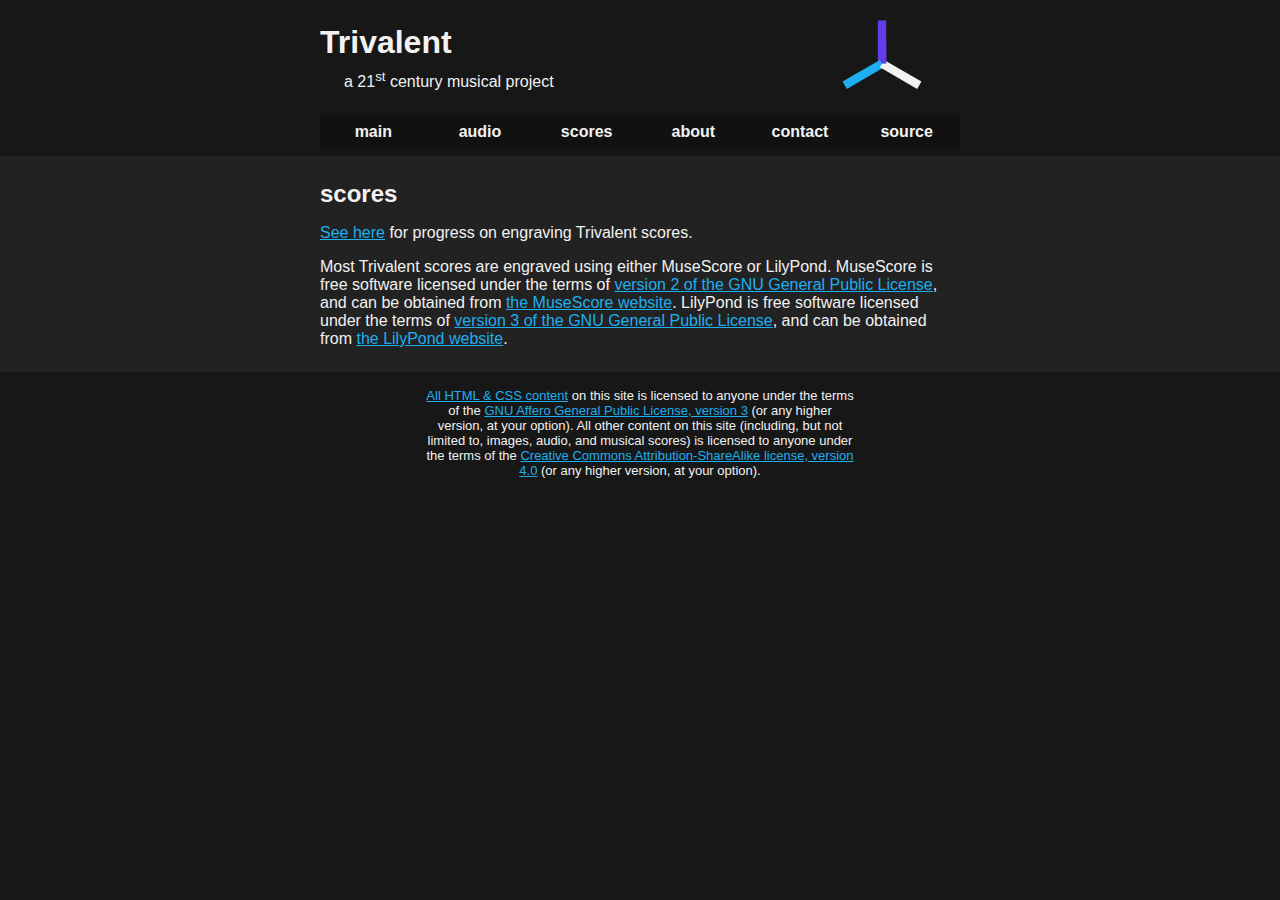
<file: scores.html>
<!DOCTYPE html>
<!--
This file is part of trivalent_website.

trivalent_website is free software: you can redistribute it and/or modify it
under the terms of the GNU Affero General Public License as published by the
Free Software Foundation, either version 3 of the License, or (at your option)
any later version.

trivalent_website is distributed in the hope that it will be useful, but
WITHOUT ANY WARRANTY; without even the implied warranty of MERCHANTABILITY or
FITNESS FOR A PARTICULAR PURPOSE.  See the GNU Affero General Public License
for more details.

You should have received a copy of the GNU Affero General Public License along
with trivalent_website.  If not, see <https://www.gnu.org/licenses/>.
-->

<html dir="ltr" lang="en">
  <head>
    <meta charset="UTF-8" />
    <title>Trivalent | scores</title>
    <meta name="viewport" content="width=device-width,initial-scale=1" />
    <meta
      name="description"
      content="home of the Trivalent musical project | scores"
    />
    <meta name="theme-color" content="#171717" />

    <link href="./style.css" rel="stylesheet" />
    <link rel="icon" type="image/png" href="./img/favicon.png" />
  </head>

  <body>
    <div class="section">
      <div class="inner-section">
        <header id="main-header">
          <div id="header-div">
            <h1>Trivalent</h1>

            <p class="subheader">a 21<sup>st</sup> century musical project</p>
          </div>

          <div id="main-logo-container">
            <img
              src="./img/Trivalent_logo.svg"
              id="main-logo"
              alt="Trivalent logo"
              title="Trivalent logo; CC BY-SA 4.0+ licensed"
            />
          </div>
        </header>

        <nav>
          <ol class="navlist">
            <li><a href="./index.html">main</a></li>
            <li><a href="./audio.html">audio</a></li>
            <li><span class="non-link">scores</span></li>
            <li><a href="./about.html">about</a></li>
            <li><a href="./contact.html">contact</a></li>
            <li>
              <a href="https://github.com/AugmentedFifth/trivalent_website"
                >source</a
              >
            </li>
          </ol>
        </nav>
      </div>
    </div>

    <main>
      <div class="section">
        <div class="inner-section">
          <h2>scores</h2>

          <p>
            <a href="https://github.com/AugmentedFifth/engravings">See here</a>
            for progress on engraving Trivalent scores.
          </p>

          <p>
            Most Trivalent scores are engraved using either MuseScore or
            LilyPond. MuseScore is free software licensed under the terms of
            <a href="https://www.gnu.org/licenses/old-licenses/gpl-2.0.html"
              >version 2 of the GNU General Public License</a
            >, and can be obtained from
            <a href="https://musescore.org/">the MuseScore website</a>. LilyPond
            is free software licensed under the terms of
            <a href="https://www.gnu.org/licenses/gpl-3.0.html"
              >version 3 of the GNU General Public License</a
            >, and can be obtained from
            <a href="http://lilypond.org/">the LilyPond website</a>.
          </p>
        </div>
      </div>
    </main>

    <footer>
      <a href="https://github.com/AugmentedFifth/trivalent_website"
        >All HTML &amp; CSS content</a
      >
      on this site is licensed to anyone under the terms of the
      <a href="https://www.gnu.org/licenses/agpl-3.0.en.html"
        >GNU Affero General Public License, version 3</a
      >
      (or any higher version, at your option). All other content on this site
      (including, but not limited to, images, audio, and musical scores) is
      licensed to anyone under the terms of the
      <a href="https://creativecommons.org/licenses/by-sa/4.0/"
        >Creative Commons Attribution-ShareAlike license, version 4.0</a
      >
      (or any higher version, at your option).
    </footer>
  </body>
</html>
</file>
<file: style.css>
/*
 * This file is part of trivalent_website.
 *
 * trivalent_website is free software: you can redistribute it and/or modify it
 * under the terms of the GNU Affero General Public License as published by the
 * Free Software Foundation, either version 3 of the License, or (at your
 * option) any later version.
 *
 * trivalent_website is distributed in the hope that it will be useful, but
 * WITHOUT ANY WARRANTY; without even the implied warranty of MERCHANTABILITY
 * or FITNESS FOR A PARTICULAR PURPOSE.  See the GNU Affero General Public
 * License for more details.
 *
 * You should have received a copy of the GNU Affero General Public License
 * along with trivalent_website.  If not, see <https://www.gnu.org/licenses/>.
 */

:root {
    --sans: /* "-apple-system", "BlinkMacSystemFont", "Segoe UI", "Roboto",
               "Oxygen", "Ubuntu", "Cantarell", "Open Sans", "Helvetica Neue",
            */
            sans-serif;
    --monospace: /* "SF Mono", "Monaco", "Inconsolata", "Fira Mono",
                    "Droid Sans Mono", "Source Code Pro", "Hack", "Fira Code",
                 */
                 monospace;
    --off-white: #f2f2f2;
    --off-black: #171717;
    --color-one: #171717;
    --color-two: #222;
    --trivalent-color-one: #623eeb;
    --trivalent-color-two: #1eaff0;
    --trivalent-color-three: #f2f2f2;
    --trivalent-color-four: #171717;
}

html,
body,
main,
ul,
ol {
    margin: 0;
    padding: 0;
    font-family: var(--sans);
    color: var(--off-white);
}

html {
    width: 100%;
    height: 100%;
}

main {
    width: 100%;
    border: none;
}

p,
h1,
h2,
h3,
h4,
h5,
h6 {
    margin: 1rem 1rem 1rem 0;
    padding: 0;
}

a {
    color: var(--trivalent-color-two);
}

a:hover {
    color: #89bfd8;
}

.hidden {
    display: none !important;
}

body {
    background-color: var(--color-one);
    font-family: var(--sans);
}

h3,
h4,
h5,
h6 {
    text-decoration: underline #f2f2f260 solid 0.1rem;
}

li {
    padding: 0.25rem 0 0.25rem 0;
}

ul ul,
ul ol,
ol ul,
ol ol {
    padding-left: 2rem;
}

code,
pre {
    font-family: var(--monospace);
}

figcaption {
    font-weight: bold;
    text-decoration: underline;
}

.inset-list {
    margin-left: 2rem;
}

blockquote {
    margin: 0.5rem;
}

table {
    border-collapse: collapse;
    margin: 1rem 0 1rem 0;
}

th, td {
    padding: 0.5rem;
    text-align: left;
    border: 1px solid #f2f2f260;
}

td > ul,
td > ol {
    list-style-position: inside;
}

button {
    color: revert;
}

aside {
    max-width: 33.33%;
    margin-top: 0.5rem;
    margin-bottom: 0.5rem;
    margin-left: 0.5rem;
    float: right;
    border-left: 0.25rem solid #f2f2f260;
    background-color: #623eeb20;
}

aside > p {
    margin: 0.25rem 0.25rem 0.25rem 0.5rem;
}

caption {
    font-weight: bolder;
}

hr {
    border: 0.0625rem inset #f2f2f260;
}

address {
    font-style: normal;
}

.cite {
    font-size: small;
    margin-top: 0.25rem;
    margin-bottom: 0.25rem;
}

.centering {
    display: flex;
    justify-content: center;
    align-content: center;
    align-items: center;
}

.flex-vert {
    flex-direction: column;
}

.text-centering {
    text-align: center;
}

.serif {
    font-family: serif;
}

.anchor {
    text-decoration: none;
    color: inherit;
}

.bold {
    font-weight: bold;
}

.underline {
    text-decoration: underline;
}

.div-label {
    margin-top: 0.5rem;
    margin-bottom: 0.5rem;
}

.album-art {
    display: block;
    width: 100%;
    max-width: 24rem;
}
.album-art:nth-of-type(n+2) {
    margin-top: 1rem;
}

.total {
    text-align: end;
}

.table-wrapper {
    max-width: 100%;
    overflow: auto;
}

#main-header {
    display: flex;
    flex-flow: row nowrap;
}

#header-div {
    flex: 4 2 auto;
}

#main-logo-container {
    display: flex;
    flex: 1 1 auto;
    padding-bottom: 0.25rem;
}

#main-logo {
    width: 100%;
    height: auto;
    max-height: 6.5rem;
    min-width: 2.5rem;

    float: right;
    margin: auto;
}

.subheader {
    margin-top: -0.5rem;
    padding: 0 1.5rem 0 1.5rem;
    font-weight: lighter;
}

footer {
    padding: 1rem 33.3% 1rem 33.3%;
    font-size: small;
    text-align: center;
}

@media (max-width: 48rem) {
    footer {
        padding: 1rem 15% 1rem 15%;
    }
}

nav {
    display: flex;
    align-items: stretch;
    justify-content: center;

    background-color: #00000040;
    min-height: 2rem;
    max-height: 4rem;
}

@media (max-width: 56rem) {
    nav {
        min-height: auto;
        max-height: none;
    }
}

.navlist {
    display: flex;
    align-items: stretch;
    justify-content: center;
    flex-direction: row;

    width: 100%;
}

@media (max-width: 56rem) {
    .navlist {
        flex-direction: column;
        height: auto;
    }
}

.navlist > li {
    flex: 1 1 auto;
    list-style-type: none;
    text-align: center;

    width: 100%;
    height: 100%;
    padding: 0 2.5% 0 2.5%;
}

@media (max-width: 56rem) {
    .navlist > li {
        height: auto;
        padding: 0.125rem 0 0.125rem 0;
    }
}

.navlist a,
.navlist .non-link {
    font-weight: bolder;
    color: var(--off-white);
    text-decoration: none;

    display: flex;
    align-items: center;
    justify-content: center;
    width: 100%;
    height: 100%;
}

.navlist a:hover {
    color: #fff;
    text-shadow: 0 0 1rem var(--trivalent-color-one);
}

.section {
    display: block;
    width: 100%;
}

div.section {
    background-color: var(--color-one);
}

main > div.section:nth-of-type(odd) {
    background-color: var(--color-two);
}

main > div.section:nth-of-type(even) {
    background-color: var(--color-one);
}

.inner-section {
    padding: 0.5rem 25% 0.5rem 25%;
}

@media (max-width: 48rem) {
    .inner-section {
        padding: 0.5rem 10% 0.5rem 10%;
    }
}

.inner-section::after {
    content: "";
    clear: both;
    display: table;
}

footer.footer-alt {
    background-color: var(--color-two);
}

.swatch-list {
    list-style: none;
    display: flex;
    align-items: stretch;
    justify-content: center;
    flex-direction: row;
}

.swatch {
    padding: 1rem;
}

#swatch-1 {
    color: var(--trivalent-color-three);
    background-color: var(--trivalent-color-one);
}

#swatch-2 {
    color: var(--trivalent-color-four);
    background-color: var(--trivalent-color-two);
}

#swatch-3 {
    color: var(--trivalent-color-four);
    background-color: var(--trivalent-color-three);
}

#swatch-4 {
    color: var(--trivalent-color-three);
    background-color: var(--trivalent-color-four);
    border: 1px solid var(--trivalent-color-three);
}
</file>
